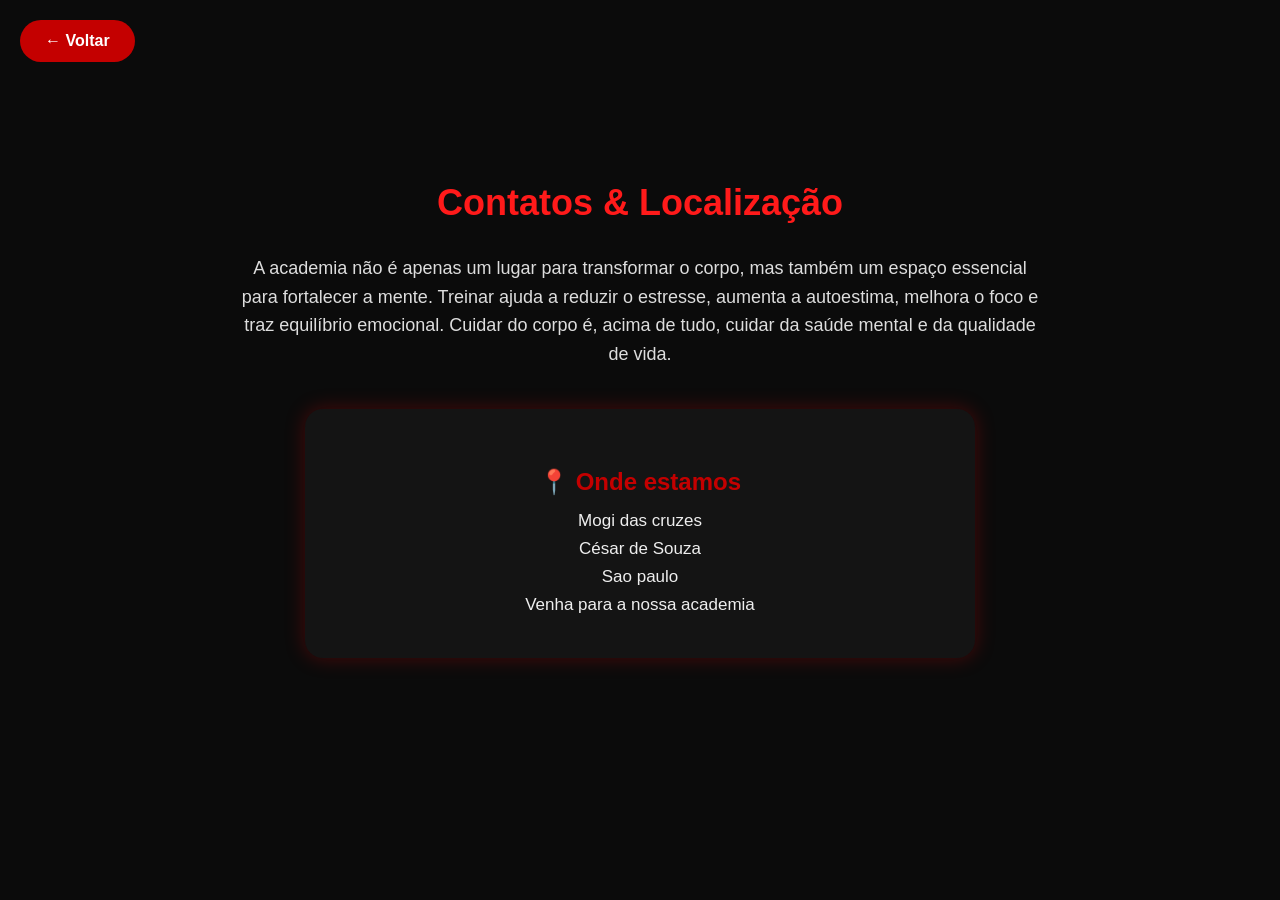
<file: contatos.html>
<!DOCTYPE html>
<html lang="pt-BR">
<head>
    <meta charset="UTF-8">
    <title>Contatos</title>

    <style>
        /* ===== BASE ===== */
        body {
            margin: 0;
            font-family: Arial, sans-serif;
            background: #0b0b0b;
            color: #fff;
        }

        /* ===== BOTÃO VOLTAR ===== */
        .btn-voltar {
            display: inline-block;
            margin: 20px;
            padding: 12px 25px;
            background: #c40000;
            color: #fff;
            text-decoration: none;
            font-weight: bold;
            border-radius: 25px;
            transition: 0.3s;
        }

        .btn-voltar:hover {
            background: #ff1a1a;
            transform: scale(1.05);
        }

        /* ===== CONTATOS ===== */
        .contatos {
            padding: 70px 40px;
            text-align: center;
        }

        .contatos h2 {
            color: #ff1a1a;
            font-size: 36px;
            margin-bottom: 30px;
        }

        .contatos p {
            max-width: 800px;
            margin: 0 auto 40px;
            font-size: 18px;
            line-height: 1.6;
            color: #ddd;
        }

        /* ===== CAIXA INFO ===== */
        .info {
            background: #141414;
            max-width: 600px;
            margin: auto;
            padding: 35px;
            border-radius: 18px;
            box-shadow: 0 0 20px rgba(255, 0, 0, 0.25);
        }

        .info h3 {
            color: #c40000;
            margin-bottom: 15px;
            font-size: 24px;
        }

        .info span {
            display: block;
            margin: 8px 0;
            font-size: 17px;
            color: #eee;
        }
    </style>
</head>
<body>

    <a href="index.html" class="btn-voltar">← Voltar</a>

    <section class="contatos">
        <h2>Contatos & Localização</h2>

        <p>
            A academia não é apenas um lugar para transformar o corpo, mas também
            um espaço essencial para fortalecer a mente. Treinar ajuda a reduzir o
            estresse, aumenta a autoestima, melhora o foco e traz equilíbrio emocional.
            Cuidar do corpo é, acima de tudo, cuidar da saúde mental e da qualidade de vida.
        </p>

        <div class="info">
            <h3>📍 Onde estamos</h3>
            <span>Mogi das cruzes</span>
            <span>César de Souza</span>
            <span>Sao paulo </span>
            <span>Venha para a nossa academia</span>
        </div>
    </section>

</body>
</html>
</file>
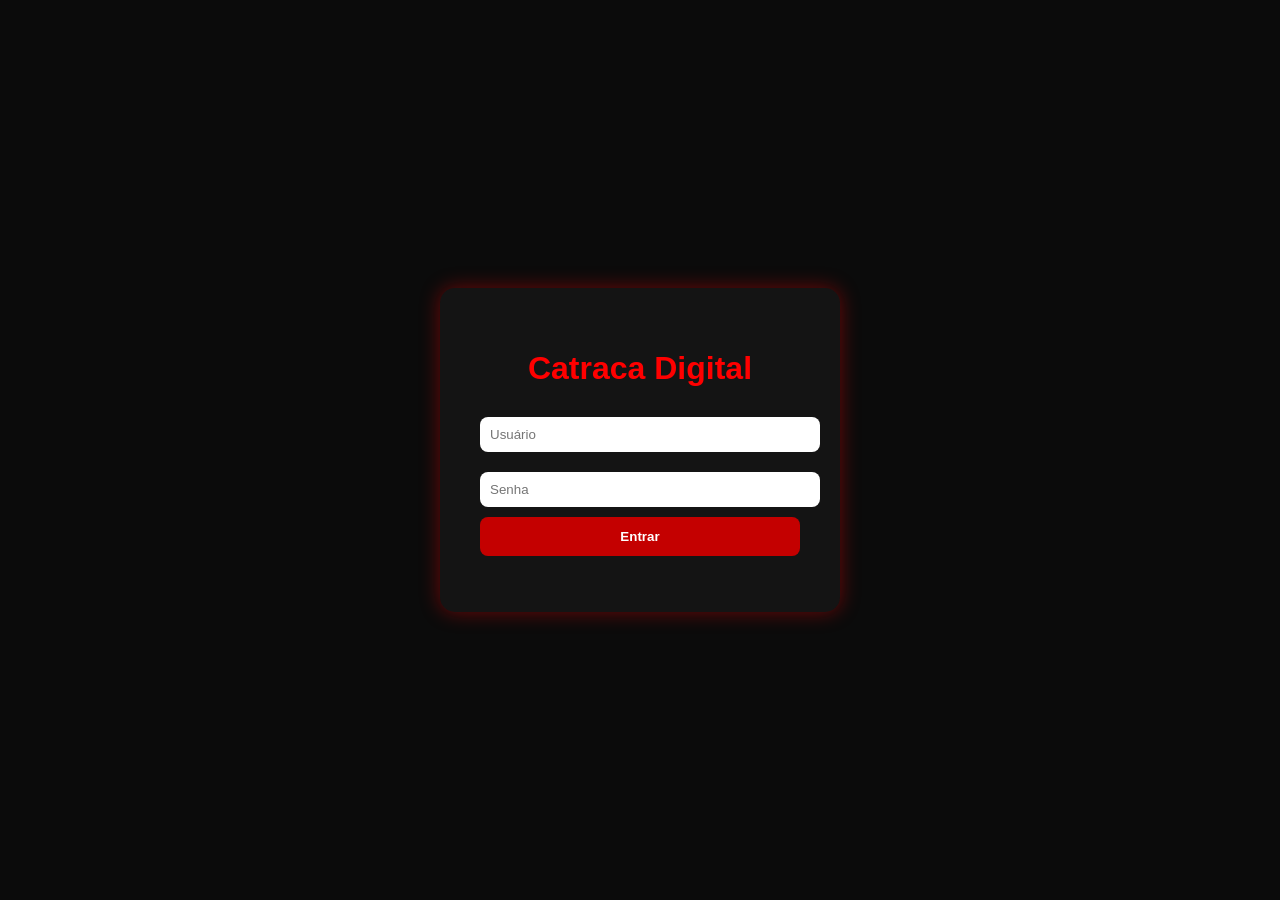
<file: login.html>
<!DOCTYPE html>
<html lang="pt-BR">
<head>
<meta charset="UTF-8">
<title>Catraca Digital</title>

<style>

body{
margin:0;
font-family:Arial;
background:#0b0b0b;
color:white;
display:flex;
justify-content:center;
align-items:center;
height:100vh;
}

.catraca{
background:#141414;
padding:40px;
border-radius:15px;
text-align:center;
box-shadow:0 0 20px rgba(255,0,0,0.4);
width:320px;
}

h1{
color:#ff0000;
margin-bottom:20px;
}

input{
width:100%;
padding:10px;
margin:10px 0;
border:none;
border-radius:8px;
}

button{
width:100%;
padding:12px;
background:#c40000;
color:white;
border:none;
border-radius:8px;
font-weight:bold;
cursor:pointer;
}

button:hover{
background:#ff1a1a;
}

.erro{
color:#ff4444;
margin-top:10px;
}

</style>
</head>

<body>

<div class="catraca">

<h1>Catraca Digital</h1>

<input type="text" id="usuario" placeholder="Usuário">
<input type="password" id="senha" placeholder="Senha">

<button onclick="entrar()">Entrar</button>

<p id="mensagem" class="erro"></p>

</div>

<script>

function entrar(){

let usuario = document.getElementById("usuario").value
let senha = document.getElementById("senha").value

if(usuario === "aluno" && senha === "1234"){

window.location.href = "index.html"

}else{

document.getElementById("mensagem").innerText="Acesso negado"

}

}

</script>

</body>
</html>
</file>
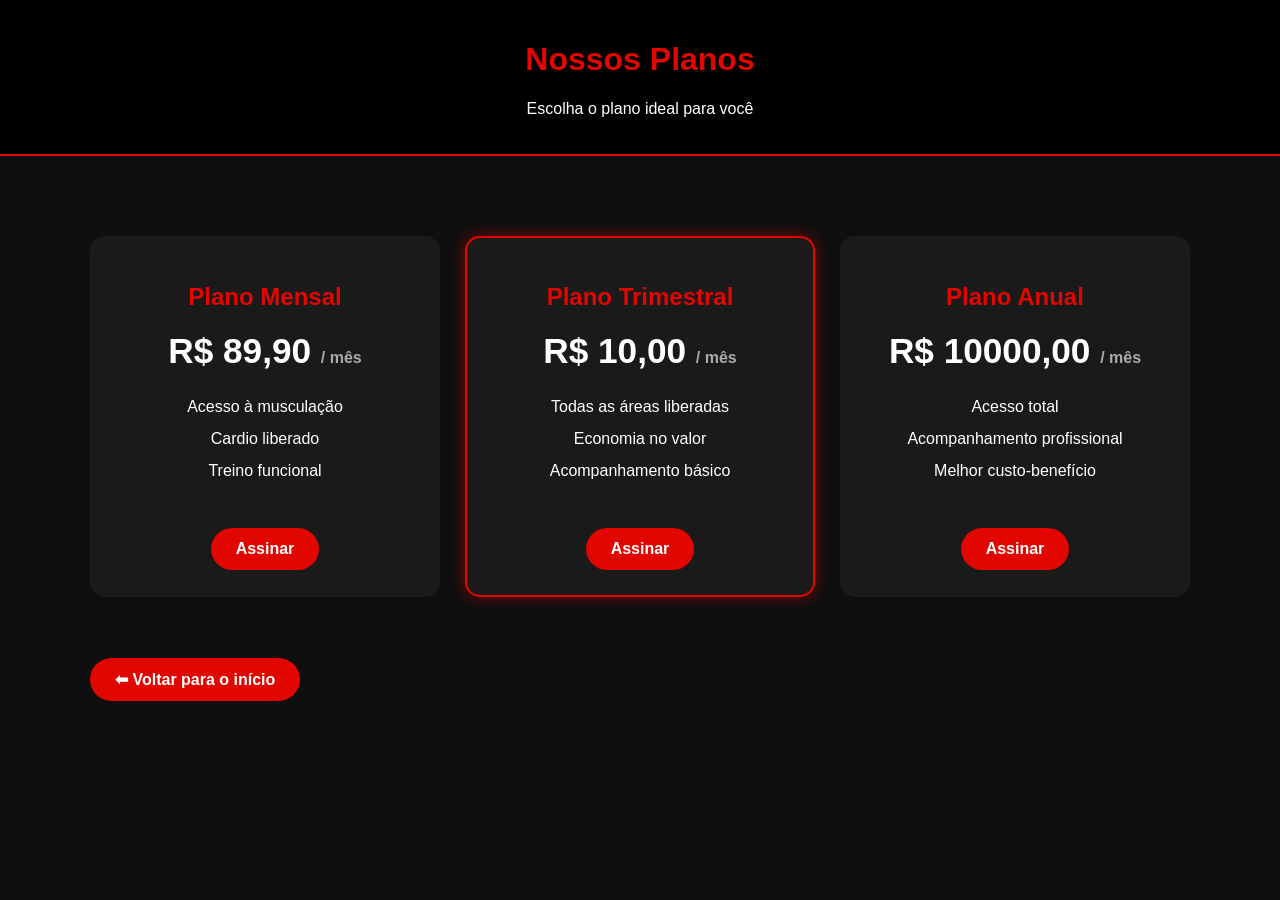
<file: planos.html>
<!DOCTYPE html>
<html lang="pt-BR">
<head>
  <meta charset="UTF-8">
  <title>Planos | Academia</title>
  <link rel="stylesheet" href="style.css">
  <style>
    body {
      background: #0f0f0f;
      color: #fff;
      font-family: Arial, Helvetica, sans-serif;
      margin: 0;
    }

    header {
      background: #000;
      padding: 20px;
      text-align: center;
      border-bottom: 2px solid #e10600;
    }

    header h1 {
      color: #e10600;
    }

    section {
      max-width: 1100px;
      margin: auto;
      padding: 40px 20px;
    }

    .planos {
      display: grid;
      grid-template-columns: repeat(auto-fit, minmax(280px, 1fr));
      gap: 25px;
      margin-top: 40px;
    }

    .plano {
      background: #1a1a1a;
      border-radius: 15px;
      padding: 25px;
      text-align: center;
      border: 2px solid transparent;
      transition: 0.3s;
    }

    .plano:hover {
      border-color: #e10600;
      transform: scale(1.05);
    }

    .plano h2 {
      color: #e10600;
    }

    .preco {
      font-size: 2.2rem;
      font-weight: bold;
      margin: 20px 0;
    }

    .preco span {
      font-size: 1rem;
      color: #aaa;
    }

    ul {
      list-style: none;
      padding: 0;
      line-height: 2;
    }

    .btn {
      display: inline-block;
      margin-top: 25px;
      padding: 12px 25px;
      background: #e10600;
      color: #fff;
      text-decoration: none;
      border-radius: 30px;
      font-weight: bold;
    }

    .btn:hover {
      background: #ff1c1c;
    }

    .destaque {
      border-color: #e10600;
      box-shadow: 0 0 15px rgba(225,6,0,0.5);
    }
  </style>
</head>
<body>

  <header>
    <h1>Nossos Planos</h1>
    <p>Escolha o plano ideal para você</p>
  </header>

  <section>

    <div class="planos">

      <div class="plano">
        <h2>Plano Mensal</h2>
        <p class="preco">R$ 89,90 <span>/ mês</span></p>
        <ul>
          <li>Acesso à musculação</li>
          <li>Cardio liberado</li>
          <li>Treino funcional</li>
        </ul>
        <a href="#" class="btn">Assinar</a>
      </div>

      <div class="plano destaque">
        <h2>Plano Trimestral</h2>
        <p class="preco">R$ 10,00 <span>/ mês</span></p>
        <ul>
          <li>Todas as áreas liberadas</li>
          <li>Economia no valor</li>
          <li>Acompanhamento básico</li>
        </ul>
        <a href="#" class="btn">Assinar</a>
      </div>

      <div class="plano">
        <h2>Plano Anual</h2>
        <p class="preco">R$ 10000,00 <span>/ mês</span></p>
        <ul>
          <li>Acesso total</li>
          <li>Acompanhamento profissional</li>
          <li>Melhor custo-benefício</li>
        </ul>
        <a href="#" class="btn">Assinar</a>
      </div>

    </div>

    <br><br>

    <a href="index.html" class="btn">⬅ Voltar para o início</a>

  </section>

</body>
</html>
</file>
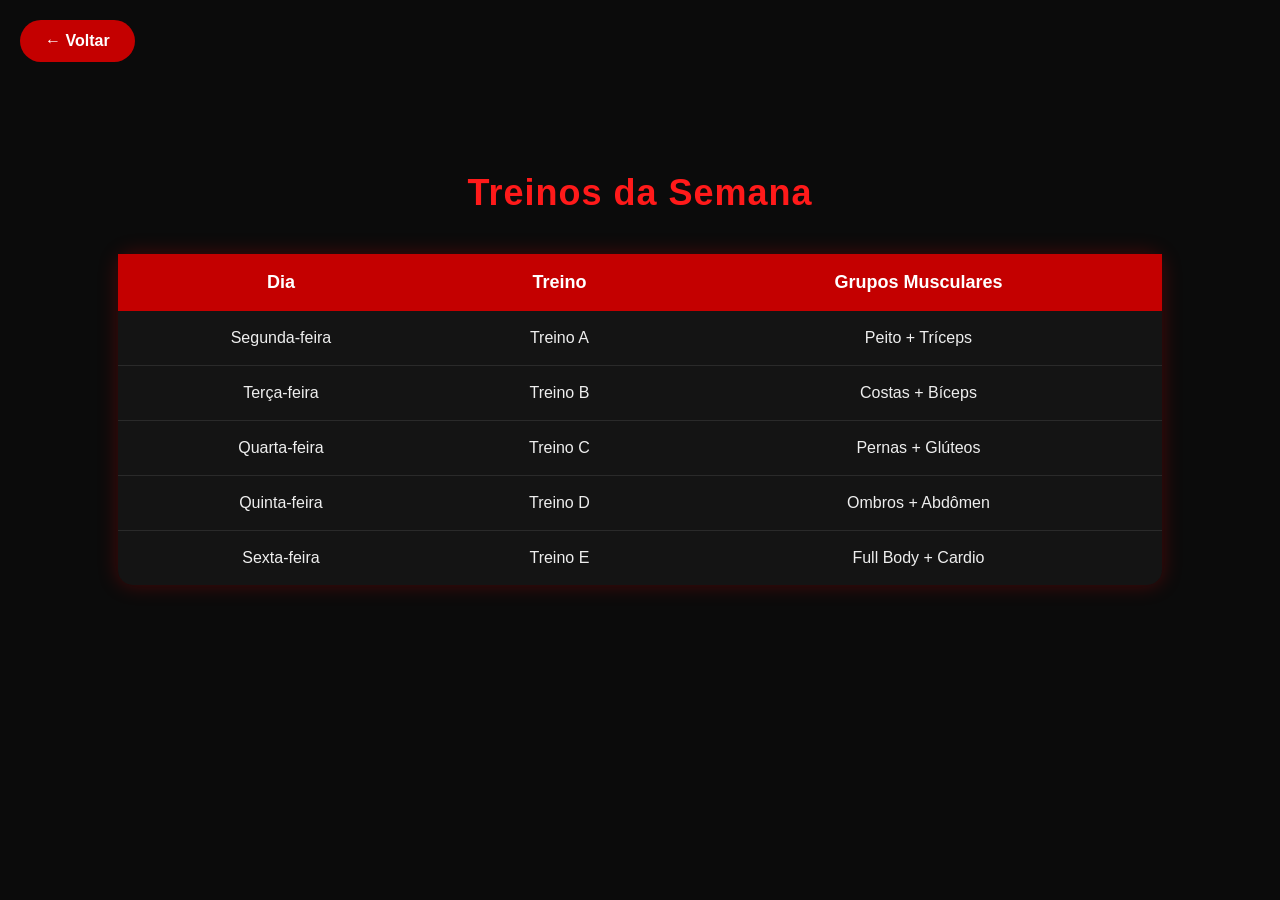
<file: treinos.html>
<!DOCTYPE html>
<html lang="pt-BR">
<head>
    <meta charset="UTF-8">
    <title>Treinos da Semana</title>

    <style>
        /* ===== BASE ===== */
        body {
            margin: 0;
            font-family: Arial, sans-serif;
            background: #0b0b0b;
            color: #fff;
        }

        /* ===== BOTÃO VOLTAR ===== */
        .btn-voltar {
            display: inline-block;
            margin: 20px;
            padding: 12px 25px;
            background: #c40000;
            color: #fff;
            text-decoration: none;
            font-weight: bold;
            border-radius: 25px;
            transition: 0.3s;
        }

        .btn-voltar:hover {
            background: #ff1a1a;
            transform: scale(1.05);
        }

        /* ===== TREINOS ===== */
        .treinos {
            padding: 60px;
            text-align: center;
        }

        .treinos h2 {
            color: #ff1a1a;
            font-size: 36px;
            margin-bottom: 40px;
            letter-spacing: 1px;
        }

        /* ===== TABELA ===== */
        .treinos table {
            width: 90%;
            margin: auto;
            background: #141414;
            border-radius: 15px;
            border-collapse: collapse;
            box-shadow: 0 0 20px rgba(255, 0, 0, 0.25);
        }

        .treinos th {
            background: #c40000;
            color: #fff;
            padding: 18px;
            font-size: 18px;
        }

        .treinos td {
            padding: 18px;
            color: #eee;
            border-bottom: 1px solid #2a2a2a;
        }

        .treinos tr:last-child td {
            border-bottom: none;
        }

        .treinos tr:hover {
            background: #1f1f1f;
            transition: 0.3s;
        }
    </style>
</head>
<body>

    <a href="index.html" class="btn-voltar">← Voltar</a>

    <section id="treinos" class="treinos">
        <h2>Treinos da Semana</h2>

        <table>
            <thead>
                <tr>
                    <th>Dia</th>
                    <th>Treino</th>
                    <th>Grupos Musculares</th>
                </tr>
            </thead>

            <tbody>
                <tr>
                    <td>Segunda-feira</td>
                    <td>Treino A</td>
                    <td>Peito + Tríceps</td>
                </tr>

                <tr>
                    <td>Terça-feira</td>
                    <td>Treino B</td>
                    <td>Costas + Bíceps</td>
                </tr>

                <tr>
                    <td>Quarta-feira</td>
                    <td>Treino C</td>
                    <td>Pernas + Glúteos</td>
                </tr>

                <tr>
                    <td>Quinta-feira</td>
                    <td>Treino D</td>
                    <td>Ombros + Abdômen</td>
                </tr>

                <tr>
                    <td>Sexta-feira</td>
                    <td>Treino E</td>
                    <td>Full Body + Cardio</td>
                </tr>
            </tbody>
        </table>
    </section>

</body>
</html>
</file>
<file: style.css>
.card-link { text-decoration: none; color: inherit; } .card { background: #1a1a1a; border-radius: 10px; overflow: hidden; cursor: pointer; transition: transform 0.3s; } .card:hover { transform: scale(1.05); }
</file>
